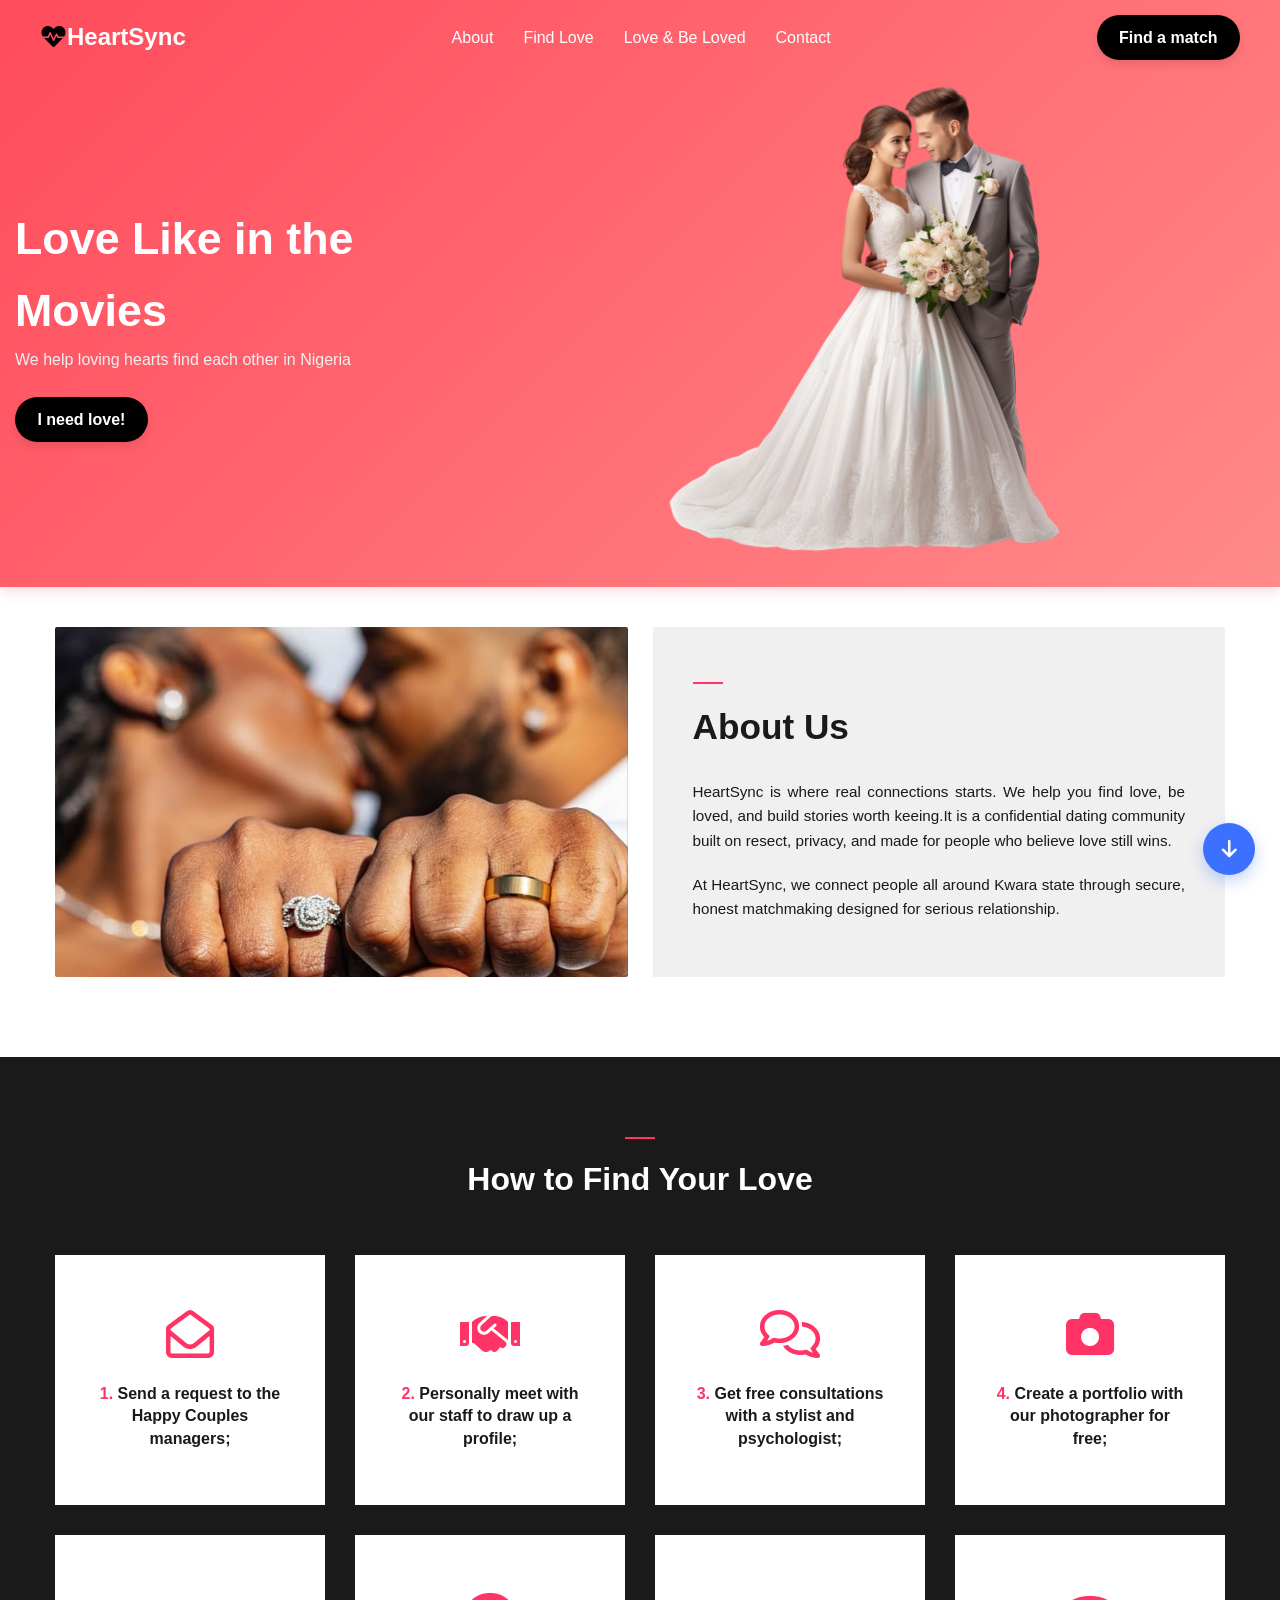
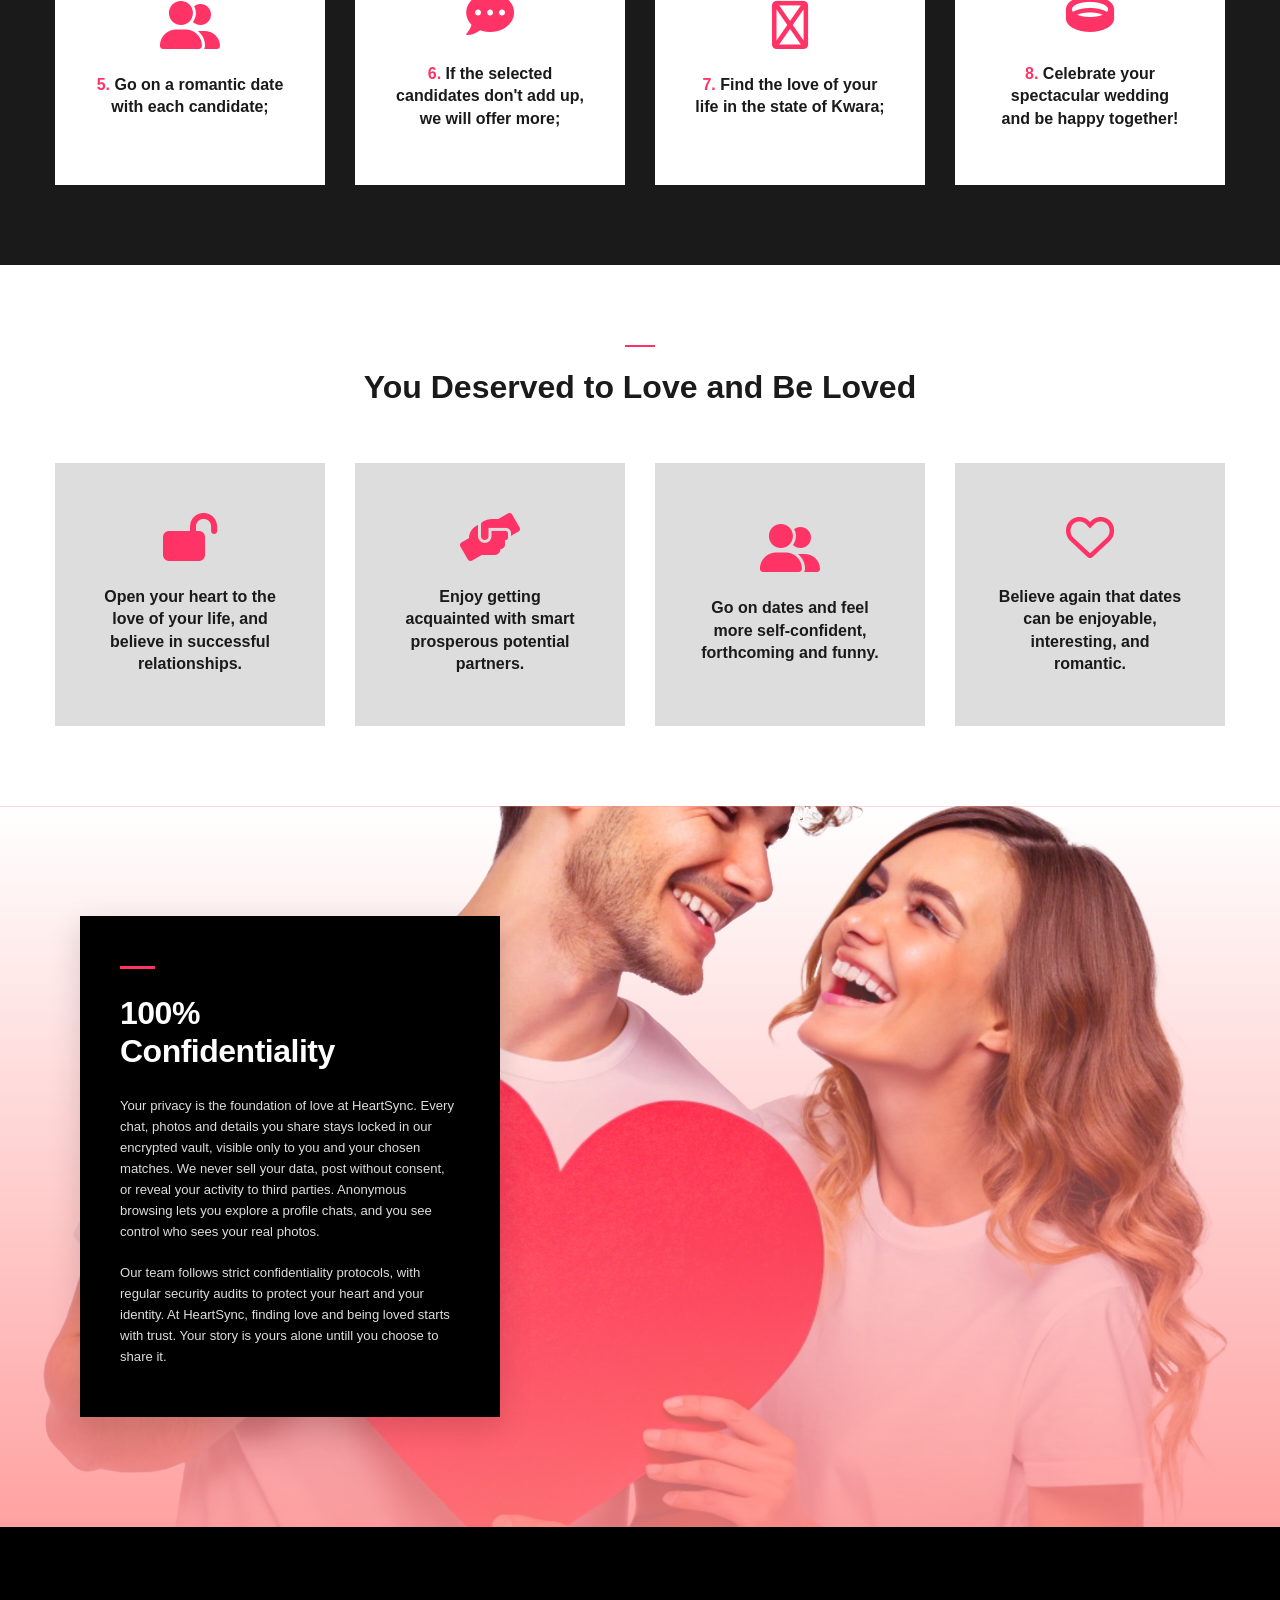
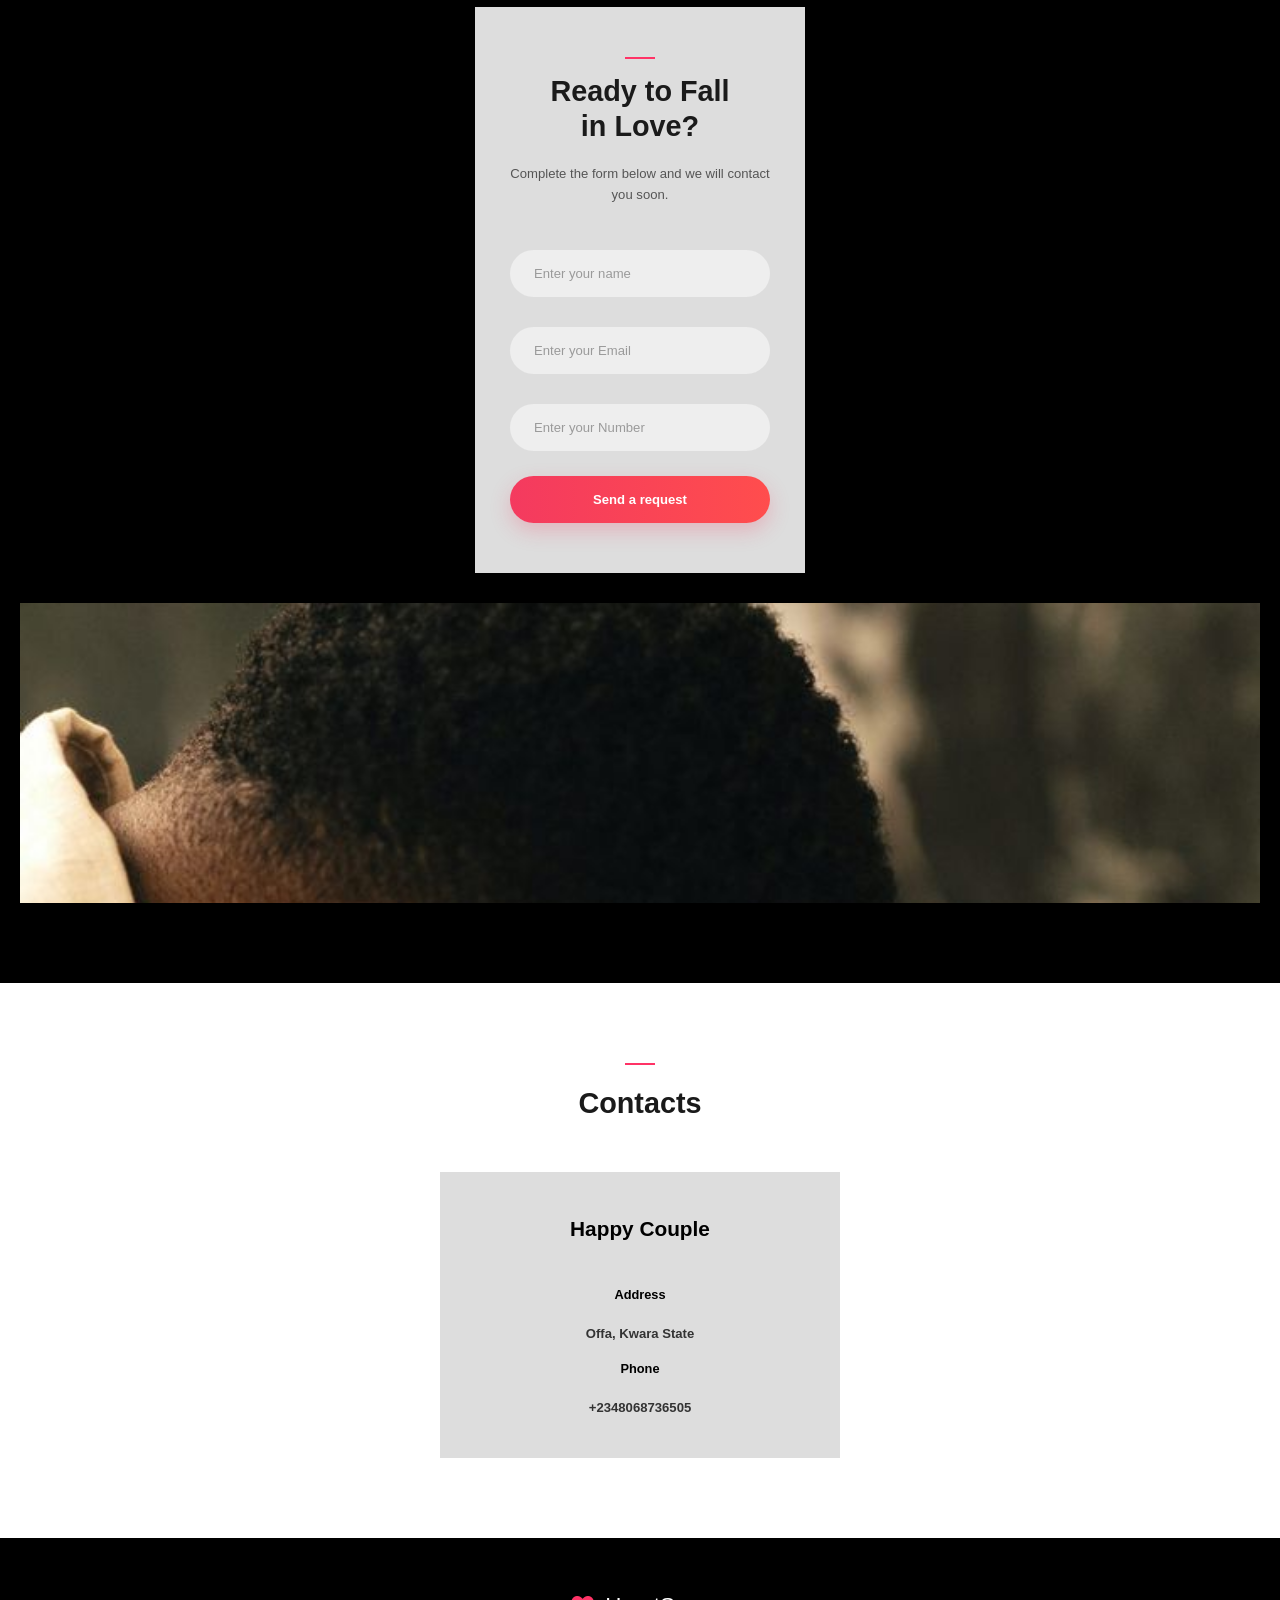
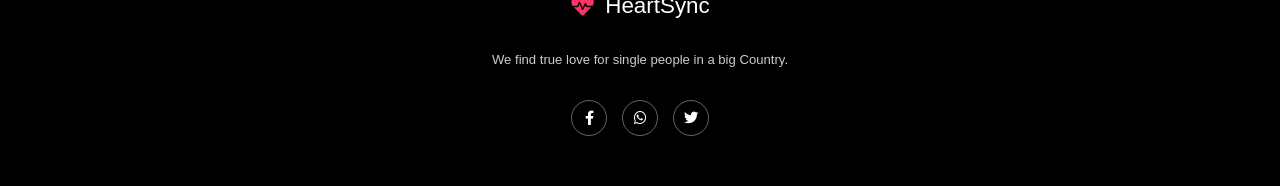
<file: index.html>
<!doctype html>
<html lang="en">
  <head>
    <meta charset="UTF-8" />
    <meta name="viewport" content="width=device-width, initial-scale=1.0" />
    <title>HeartSync | Find Your Match</title>
    <link rel="stylesheet" href="style.css" />
    <link
      rel="stylesheet"
      href="https://cdnjs.cloudflare.com/ajax/libs/font-awesome/6.0.0-beta3/css/all.min.css"
    />
  </head>
  <body>
    <header>
      <div class="container header-container">
        <div class="logo">
          <div class="logo-text">
            <i class="fa-solid fa-heartbeat"></i>HeartSync
          </div>
        </div>

        <div class="hamburger" id="hamburger">
          <i class="fas fa-bars"></i>
        </div>

        <ul class="nav-menu" id="nav-menu">
          <li><a href="#about">About</a></li>
          <li><a href="profiles.html">Find Love</a></li>
          <li><a href="#be-loved">Love & Be Loved</a></li>
          <li><a href="#contact">Contact</a></li>
        </ul>
        <a href="profiles.html" class="cta-btn">Find a match</a>
      </div>

      <div class="hero-section">
        <div class="hero">
          <h1>Love Like in the Movies</h1>
          <p>We help loving hearts find each other in Nigeria</p>
          <a href="#find-love" class="btn">I need love!</a>
        </div>

        <div class="img">
          <img src=".//images/couple.png" alt="" id="img" />
        </div>
      </div>
    </header>

    <section class="about-section" id="about">
      <div class="container">
        <div class="about-grid">
          <div class="about-image">
            <span> </span>
          </div>
          <div class="about-content">
            <div class="pink-line"></div>
            <h2>About Us</h2>
            <p>
              HeartSync is where real connections starts. We help you find love,
              be loved, and build stories worth keeing.It is a confidential
              dating community built on resect, privacy, and made for people who
              believe love still wins.
            </p>
            <p>
              At HeartSync, we connect people all around Kwara state through
              secure, honest matchmaking designed for serious relationship.
            </p>
          </div>
        </div>
      </div>
    </section>

    <div class="process-section">
      <div class="container">
        <div class="pink-line"></div>
        <h2>How to Find Your Love</h2>
        <div class="process-grid">
          <div class="process-card">
            <i class="fa-regular fa-envelope-open"></i>
            <p><span>1.</span> Send a request to the Happy Couples managers;</p>
          </div>
          <div class="process-card">
            <i class="fa-solid fa-handshake"></i>
            <p>
              <span>2.</span> Personally meet with our staff to draw up a
              profile;
            </p>
          </div>
          <div class="process-card">
            <i class="fa-regular fa-comments"></i>
            <p>
              <span>3.</span> Get free consultations with a stylist and
              psychologist;
            </p>
          </div>
          <div class="process-card">
            <i class="fa-solid fa-camera"></i>
            <p>
              <span>4.</span> Create a portfolio with our photographer for free;
            </p>
          </div>
          <div class="process-card">
            <i class="fa-solid fa-user-friends"></i>
            <p><span>5.</span> Go on a romantic date with each candidate;</p>
          </div>
          <div class="process-card">
            <i class="fa-solid fa-comment-dots"></i>
            <p>
              <span>6.</span> If the selected candidates don't add up, we will
              offer more;
            </p>
          </div>
          <div class="process-card">
            <i class="fa-regular fa-heart-crack"></i>
            <p>
              <span>7.</span> Find the love of your life in the state of Kwara;
            </p>
          </div>
          <div class="process-card">
            <i class="fa-solid fa-ring"></i>
            <p>
              <span>8.</span> Celebrate your spectacular wedding and be happy
              together!
            </p>
          </div>
        </div>
      </div>
    </div>

    <section class="love-section" id="be-loved">
      <div class="container">
        <div class="pink-line"></div>
        <h2>You Deserved to Love and Be Loved</h2>
        <div class="love-grid">
          <div class="love-card">
            <i class="fa-solid fa-lock-open"></i>
            <p>
              Open your heart to the love of your life, and believe in
              successful relationships.
            </p>
          </div>
          <div class="love-card">
            <i class="fa-solid fa-handshake-angle"></i>
            <p>
              Enjoy getting acquainted with smart prosperous potential partners.
            </p>
          </div>
          <div class="love-card">
            <i class="fa-solid fa-user-friends"></i>
            <p>
              Go on dates and feel more self-confident, forthcoming and funny.
            </p>
          </div>
          <div class="love-card">
            <i class="fa-regular fa-heart"></i>
            <p>
              Believe again that dates can be enjoyable, interesting, and
              romantic.
            </p>
          </div>
        </div>
      </div>
    </section>

    <section class="confidentiality-section">
      <div class="confidentiality-wrapper">
        <div class="dark-info-box">
          <div class="confi-pink-line"></div>
          <h2>100%<br />Confidentiality</h2>
          <p>
            Your privacy is the foundation of love at HeartSync. Every chat,
            photos and details you share stays locked in our encrypted vault,
            visible only to you and your chosen matches. We never sell your
            data, post without consent, or reveal your activity to third
            parties. Anonymous browsing lets you explore a profile chats, and
            you see control who sees your real photos.
          </p>
          <p>
            Our team follows strict confidentiality protocols, with regular
            security audits to protect your heart and your identity. At
            HeartSync, finding love and being loved starts with trust. Your
            story is yours alone untill you choose to share it.
          </p>
        </div>
      </div>
      <div class="img-container"></div>
    </section>


    <section class="cta-section" id="find-love">
      <div class="cta-wrapper">
        <div class="white-form-box">
          <div class="pink-line"></div>
          <h3>Ready to Fall<br />in Love?</h3>
          <p>Complete the form below and we will contact you soon.</p>

          <form
            class="cta-form"
            method="post"
            action="https://formspree.io/f/mqeovlbd"
            id="my-form"
          >
            <label for="name"></label>
            <input
              type="text"
              name="name"
              id="name"
              placeholder="Enter your name"
              class="form-input"
            />
            <label for="email"></label>
            <input
              type="email"
              name="email"
              id="email"
              placeholder="Enter your Email"
              class="form-input"
            />
            <label for="tel"></label>
            <input
              type="tel"
              name="number"
              id="number"
              placeholder="Enter your Number"
              class="form-input"
            />

            <button type="submit" id="Btn" class="submit-btn">
              Send a request
            </button>
          </form>
          <span id="msg"></span>
        </div>
      </div>
      <div class="image-container"></div>
    </section>

    <section class="contacts-section" id="contact">
      <div class="pink-line"></div>
      <h2>Contacts</h2>

      <div class="footer-grid">
        <div class="address-card">
          <h4>Happy Couple</h4>
          <label>Address</label>
          <p>Offa, Kwara State</p>
          <label>Phone</label>
          <p>+2348068736505</p>
        </div>
      </div>
      <div class="contact-image">
        <span> </span>
      </div>
    </section>

    <div id="chatWidget" class="chat-widget" title="Scroll to bottom">
      <i id="widgetIcon" class="fa-solid fa-arrow-down"></i>
    </div>

    <footer>
      <div class="container">
        <div class="footer-logo">
          <i class="fa-solid fa-heartbeat"></i>HeartSync
        </div>
        <p>We find true love for single people in a big Country.</p>
        <div class="social-icons">
          <a href="#"><i class="fa-brands fa-facebook-f"></i></a>
          <a href="https://wa.me/+2348068736505"><i class="fa-brands fa-whatsapp"></i></a>
          <a href="#"><i class="fa-brands fa-twitter"></i></a>
        </div>
      </div>
    </footer>

    <script>
     const hamburger = document.getElementById("hamburger");
      const navMenu = document.getElementById("nav-menu");

      hamburger.addEventListener("click", () => {
        navMenu.classList.toggle("active");
        const icon = hamburger.querySelector("i");
        icon.classList.toggle("fa-bars");
        icon.classList.toggle("fa-xmark");
      });

      navMenu.querySelectorAll("a").forEach((link) => {
        link.addEventListener("click", () => {
          navMenu.classList.remove("active");
          const icon = hamburger.querySelector("i");
          icon.classList.add("fa-bars");
          icon.classList.remove("fa-xmark");
        });
      });

      let form = document.getElementById("my-form");

      async function handleSubmit(event) {
        event.preventDefault();
        let message = document.getElementById("msg");
        let data = new FormData(event.target);
        fetch(event.target.action, {
          method: form.method,
          body: data,
          headers: {
            Accept: "application/json",
          },
        })
          .then((response) => {
            if (response.ok) {
              message.innerHTML =
                "Thanks for your submission! The password will be send to you.";
              form.reset();
            } else {
              response.json().then((data) => {
                if (Object.hasOwn(data, "errors")) {
                  message.innerHTML = data["errors"]
                    .map((error) => error["message"])
                    .join(", ");
                } else {
                  message.innerHTML =
                    "Oops! There was a problem submitting your form";
                }
              });
            }
          })
          .catch((error) => {
            message.innerHTML =
              "Oops! There was a problem submitting your form";
          });
      }
      form.addEventListener("submit", handleSubmit);

      const chatWidget = document.getElementById("chatWidget");
      const widgetIcon = document.getElementById("widgetIcon");

      // Monitor page viewport scroll activity
      window.addEventListener("scroll", () => {
        // Switch to "Up Arrow" once scrolled past 300px down the page
        if (window.scrollY > 300) {
          widgetIcon.className = "fa-solid fa-arrow-up";
          chatWidget.setAttribute("title", "Scroll to top");
        } else {
          // Revert to "Down Arrow" when looking at the top header area
          widgetIcon.className = "fa-solid fa-arrow-down";
          chatWidget.setAttribute("title", "Scroll to bottom");
        }
      });

      // Handle smooth anchor tracking on click actions
      chatWidget.addEventListener("click", () => {
        if (window.scrollY > 300) {
          // Smoothly scroll back to the absolute top of the screen
          window.scrollTo({
            top: 0,
            behavior: "smooth",
          });
        } else {
          // Smoothly slide all the way down to the baseline footer heights
          window.scrollTo({
            top: document.documentElement.scrollHeight,
            behavior: "smooth",
          });
        }
      });

      //faq
      document.querySelectorAll('.faq')
    </script>
  </body>
</html>
</file>
<file: style.css>
:root {
  --primary: #ff3366;
  --light: #ffffff;
  --text: #1a1a1a;
}

* {
  margin: 0;
  padding: 0;
  box-sizing: border-box;
  font-family: Verdana, Geneva, Tahoma, sans-serif;
}

html {
  overflow-x: hidden;
  scroll-behavior: smooth;
}

body {
  line-height: 1.6;
  color: var(--text);
  background-color: var(--light);
  overflow-x: hidden;
  width: 100%;
}

img {
  max-width: 100%;
  height: auto;
  display: block;
}

a {
  text-decoration: none;
  color: var(--primary);
  transition: color 0.3s ease;
}

ul {
  list-style-position: inside;
}

.container {
  width: 100%;
  max-width: 1200px;
  margin: 0 auto;
  padding: 0 15px;
}

header {
  background: linear-gradient(135deg, #ff4b5c 0%, #ff8a8a 100%);
  box-shadow: 0 4px 12px rgba(225, 75, 92, 0.2);
  height: auto;
  padding-bottom: 2rem;
}

.header-container {
  display: flex;
  justify-content: space-between;
  align-items: center;
  padding: 15px 0;
  flex-wrap: wrap;
}

.logo {
  display: flex;
  align-items: center;
}

.logo-icon {
  display: flex;
  gap: 2rem;
  list-style: none;
  flex-wrap: wrap;
}

.logo-text {
  font-size: 1.5rem;
  font-weight: 700;
  color: #fff;
  line-height: 1.2;
}
.logo-text i {
  color: #000;
}

.nav-menu {
  display: flex;
  list-style: none;
  gap: 30px;
  flex-wrap: wrap;
}

.nav-menu li {
  position: relative;
}

.nav-menu a {
  font-weight: 500;
  font-size: 1rem;
  padding: 5px 0;
  position: relative;
  color: #fff;
}

.nav-menu a:hover {
  opacity: 0.8;
  transform: translateY(-2px);
}

.nav-menu a::after {
  content: "";
  position: absolute;
  width: 0;
  height: 2px;
  bottom: -5px;
  left: 0;
  background-color: #fff;
  transition: width 0.3s ease;
}

.nav-menu a:hover::after {
  width: 100%;
}

.cta-btn,
.btn {
  background-color: black;
  color: #fff;
  padding: 0.6rem 1.4rem;
  border-radius: 50px;
  font-weight: 600;
  text-decoration: none;
  transition: all 0.3s ease;
  box-shadow: 0 4px 10px rgba(0, 0, 0, 0.1);
  white-space: nowrap;
}
.cta-btn:hover,
.btn:hover {
  transform: translateY(-2px);
  box-shadow: 0 6px 15px rgba(0, 0, 0, 0.2);
  color: #fff;
}

.hamburger {
  display: none;
  cursor: pointer;
  font-size: 1.5rem;
  color: #fff;
  z-index: 1001;
}

.hero-section {
  display: flex;
  gap: 2rem;
  align-items: center;
  flex-wrap: wrap;
  justify-content: center;
  padding: 0 15px;
}

.hero {
  flex: 1 1 300px;
  max-width: 480px;
  width: 100%;
  margin: 3rem 0;
}
.hero h1 {
  font-weight: 700;
  margin-top: 1rem;
  color: #fff;
  font-size: clamp(1.8rem, 5vw + 0.5rem, 2.8rem);
}
.hero p {
  font-size: clamp(0.85rem, 2vw, 1rem);
  color: #f0efef;
}
.btn {
  display: inline-block;
  margin-top: 25px;
}

.img {
  flex: 1 1 320px;
  width: 100%;
  max-width: 480px;
  margin: 0 auto;
}

.img img {
  width: 100%;
  height: auto;
  border-radius: 12px;
  margin: 0;
}

.pink-line {
  width: 30px;
  height: 2px;
  background-color: #ff3366;
  margin: 0 auto 15px auto;
}

.results-section,
.love-section {
  padding: 80px 0;
  text-align: center;
}

.result-section h2,
.love-section h2 {
  font-size: clamp(1.5rem, 4vw, 2rem);
  margin-bottom: 50px;
}

.about-section {
  padding: 40px 0 80px 0;
}

.about-grid {
  display: grid;
  grid-template-columns: repeat(auto-fit, minmax(280px, 1fr));
  align-items: stretch;
  gap: 25px;
}

.about-image {
  background-color: #e2e8f0;
  min-height: 250px;
  background-image: url(./images/Knukcles.jpg);
  background-size: cover;
  background-position: center;
  border-radius: 2px;
}

.about-content {
  background-color: #f0f0f0;
  padding: 55px 40px;
  display: flex;
  flex-direction: column;
  justify-content: center;
}

.about-content .pink-line {
  margin: 0 0 15px 0;
}

.about-content h2 {
  font-size: clamp(1.6rem, 4vw, 2.2rem);
  margin-bottom: 25px;
}

.about-content p {
  font-size: 0.95rem;
  margin-bottom: 20px;
  text-align: justify;
}

.about-content p:last-child {
  margin-bottom: 0;
}

.process-section {
  text-align: center;
  padding: 80px 0;
  background-color: #1a1a1a;
  color: #fff;
}

.process-section h2 {
  color: #fff;
  font-size: 2rem;
  margin-bottom: 50px;
}

.process-grid,
.love-grid {
  display: grid;
  grid-template-columns: repeat(auto-fit, minmax(240px, 1fr));
  gap: 30px;
}

.process-card {
  min-height: 250px;
  justify-content: center;
  align-items: center;
  flex-direction: column;
  display: flex;
  padding: 50px 40px;
  color: #333;
  background-color: #fff;
}

.process-card i {
  font-size: 3rem;
  color: #ff3366;
  margin-bottom: 25px;
}

.process-card p {
  font-size: 1rem;
  font-weight: 600;
  color: #1a1a1a;
  line-height: 1.4;
}

.process-card p span {
  font-weight: 700;
  color: #ff3366;
}

.love-card {
  min-height: 250px;
  justify-content: center;
  align-items: center;
  flex-direction: column;
  display: flex;
  padding: 50px 40px;
  color: #333;
  background-color: #ddd;
}

.love-card i {
  font-size: 3rem;
  color: #ff3366;
  margin-bottom: 25px;
}

.love-card p {
  font-size: 1rem;
  font-weight: 600;
  color: #1a1a1a;
  line-height: 1.4;
}

.confidentiality-section {
  width: 100%;
  background:
    linear-gradient(rgba(252, 47, 67, 0), rgba(255, 138, 138, 0.8)),
    url(./images/love.png);
  background-size: cover;
  background-position: center;
  min-height: 520px;
  padding: 60px 20px;
  display: grid;
  grid-template-columns: minmax(280px, 1fr) minmax(280px, 1.1fr);
  align-items: center;
}
.confi-pink-line {
  width: 35px;
  height: 3px;
  background-color: #ff3366;
  margin-bottom: 25px;
}

.confidentiality-wrapper {
  width: 100%;
  max-width: 800px;
  margin: 0 auto;
  padding: 50px 0 50px 60px;
  display: flex;
  justify-content: flex-start;
  z-index: 2;
}

.dark-info-box {
  background-color: #000;
  color: #fff;
  padding: 50px 40px;
  max-width: 420px;
  width: 100%;
  box-shadow: 0 10px 30px rgba(0, 0, 0, 0.15);
}

.dark-info-box h2 {
  font-size: 2rem;
  font-weight: 700;
  line-height: 1.2;
  margin-bottom: 25px;
  letter-spacing: -0.5px;
}

.dark-info-box p {
  font-size: 0.82rem;
  line-height: 1.6;
  margin-bottom: 20px;
  color: #dddddd;
  font-weight: 400;
}

.dark-info-box p:last-child {
  margin-bottom: 0;
}

.cta-section {
  background-color: black;
  padding: 80px 20px;
  display: flex;
  justify-content: flex-start;
  flex-wrap: wrap;
  gap: 30px;
}

.cta-wrapper {
  width: 100%;
  max-width: 800px;
  margin: 0 auto;
  display: flex;
  justify-content: center;
}

.white-form-box {
  background-color: #ddd;
  padding: 50px 35px;
  width: 100%;
  max-width: 330px;
  text-align: center;
  box-shadow: 0 10px 30px rgba(0, 0, 0, 0.08);
}

.white-form-box h3 {
  font-size: 1.8rem;
  font-weight: 700;
  line-height: 1.2;
  margin-bottom: 20px;
}

.white-form-box p {
  font-size: 0.82rem;
  color: #555;
  line-height: 1.6;
  margin-bottom: 30px;
}

.cta-form {
  display: flex;
  flex-direction: column;
  gap: 15px;
}
form span {
  display: block;
  margin-top: 10px;
  color: #fff;
}

.form-input {
  width: 100%;
  background-color: #eee;
  border: none;
  border-radius: 25px;
  padding: 16px 24px;
  font-family: Verdana, Geneva, Tahoma, sans-serif;
  font-size: 0.82rem;
  outline: none;
}

.form-input::placeholder {
  color: #9a9a9a;
}

.submit-btn {
  width: 100%;
  background: linear-gradient(90deg, #f43a5f, #ff4d4d);
  color: #ffffff;
  border: none;
  border-radius: 25px;
  padding: 16px 24px;
  font-family: Verdana, Geneva, Tahoma, sans-serif;
  font-size: 0.82rem;
  font-weight: 700;
  cursor: pointer;
  box-shadow: 0 8px 20px rgba(244, 58, 95, 0.25);
  margin-top: 10px;
  transition: transform 0.2s ease;
}

.submit-btn:hover {
  transform: translateY(-2px);
}

.contacts-section {
  padding: 80px 20px;
  text-align: center;
  background-color: #ffffff;
}

.image-container {
  height: 100%;
  width: 100%;
  background-image: url(./images/sensasional.jpg);
  background-size: cover;
  background-position: center top;
  min-height: 300px;
}

.contacts-section h2 {
  font-size: 1.8rem;
  font-weight: 700;
  margin-bottom: 45px;
}

.footer-grid {
  display: flex;
  justify-content: center;
  max-width: 800px;
  margin: 0 auto;
  text-align: left;
}

.address-card {
  background-color: #ddd;
  padding: 40px;
  display: flex;
  flex-direction: column;
  justify-content: center;
  text-align: center;
  width: 100%;
  max-width: 400px;
}

.address-card h4 {
  font-size: 1.3rem;
  font-weight: 600;
  margin-bottom: 25px;
  color: #000;
}

.address-card label {
  font-size: 0.8rem;
  font-weight: 600;
  color: #000;
  margin-bottom: 4px;
  display: block;
  padding: 15px;
}

.address-card p {
  font-size: 0.82rem;
  color: #333;
  line-height: 1.5;
  font-weight: 600;
}

.chat-widget {
  position: fixed;
  bottom: 25px;
  right: 25px;
  background-color: #3b71fe; /* Matches the vibrant blue from the reference layout */
  color: #ffffff;
  width: 52px;
  height: 52px;
  border-radius: 50%;
  display: flex;
  align-items: center;
  justify-content: center;
  font-size: 1.25rem;
  box-shadow: 0 6px 16px rgba(59, 113, 254, 0.3);
  cursor: pointer;
  z-index: 1000;
  transition:
    background-color 0.2s,
    transform 0.2s,
    box-shadow 0.2s;
}

.chat-widget:hover {
  background-color: #2056e2;
  transform: translateY(-3px);
  box-shadow: 0 8px 20px rgba(59, 113, 254, 0.45);
}

.chat-widget:active {
  transform: translateY(-1px);
}

footer {
  background-color: #000;
  color: #ffffff;
  padding: 50px 20px;
  text-align: center;
}

.footer-logo {
  gap: 10px;
  display: flex;
  justify-content: center;
  align-items: center;
  margin-bottom: 25px;
  font-weight: 500;
  font-size: 1.4rem;
}
.footer-logo i {
  color: #ff3366;
}

footer p {
  font-size: 0.82rem;
  color: #cccccc;
  max-width: 440px;
  margin: 0 auto 30px auto;
  line-height: 1.6;
}

.social-icons {
  display: flex;
  justify-content: center;
  gap: 15px;
}

.social-icons a {
  color: #ffffff;
  border: 1px solid rgba(255, 255, 255, 0.4);
  width: 36px;
  height: 36px;
  border-radius: 50%;
  display: flex;
  align-items: center;
  justify-content: center;
  font-size: 0.9rem;
  text-decoration: none;
  transition: border-color 0.2s;
}

.social-icons a:hover {
  border-color: #ffffff;
}

/* ===================== RESPONSIVE ===================== */

/* Large desktop fluid container */
@media (min-width: 1400px) {
  .container {
    max-width: 1320px;
  }
}

/* Tablet */
@media (max-width: 900px) {
  .confidentiality-section {
    grid-template-columns: 1fr;
  }

  .confidentiality-wrapper {
    padding: 40px 20px;
    justify-content: center;
    max-width: 100%;
  }

  .hero h1 {
    font-size: 2.2rem;
  }

  .hero {
    text-align: center;
    margin: 2rem 0;
  }

  .hero-section {
    justify-content: center;
    text-align: center;
  }

  .img-container,
  .image-container {
    min-height: 220px;
  }
}

/* Mobile nav + general mobile tightening */
@media (max-width: 768px) {
  .nav-menu {
    display: none;
    position: absolute;
    top: 70px;
    left: 0;
    width: 100%;
    background-color: #ff4b5c;
    flex-direction: column;
    gap: 0;
    text-align: center;
    box-shadow: 0 8px 12px rgba(0, 0, 0, 0.15);
    z-index: 999;
  }

  .nav-menu.active {
    display: flex;
  }

  .nav-menu li {
    width: 100%;
    padding: 15px 0;
    border-bottom: 1px solid rgba(255, 255, 255, 0.15);
  }

  .hamburger {
    display: block;
  }

  .header-container {
    position: relative;
    padding: 20px;
  }

  .cta-btn {
    display: none;
  }

  .about-content {
    padding: 35px 20px;
  }

  .about-content h2 {
    font-size: 1.8rem;
  }

  .dark-info-box {
    padding: 35px 25px;
  }

  .white-form-box {
    max-width: 100%;
  }

  .address-card {
    padding: 30px 20px;
  }
}

/* Small phones */
@media (max-width: 480px) {
  .hero h1 {
    font-size: 1.8rem;
  }

  .results-section,
  .love-section,
  .process-section,
  .faq-section,
  .contacts-section,
  .cta-section {
    padding: 50px 15px;
  }

  .process-card,
  .love-card {
    min-height: 180px;
    padding: 35px 20px;
  }

  .dark-info-box h2 {
    font-size: 1.6rem;
  }

  .footer-logo {
    font-size: 1.2rem;
  }

  .dark-info-box {
    max-width: 100%;
    padding: 30px 20px;
  }

  .confidentiality-wrapper {
    padding: 30px 15px;
  }

  .nav-menu {
    top: 64px;
  }

  .logo-text {
    font-size: 1.25rem;
  }
}

/* Very small phones */
@media (max-width: 360px) {
  .hero h1 {
    font-size: 1.5rem;
  }

  .white-form-box {
    padding: 35px 20px;
  }

  .address-card {
    padding: 25px 15px;
  }

  .process-card,
  .love-card {
    padding: 25px 15px;
  }
}
</file>
